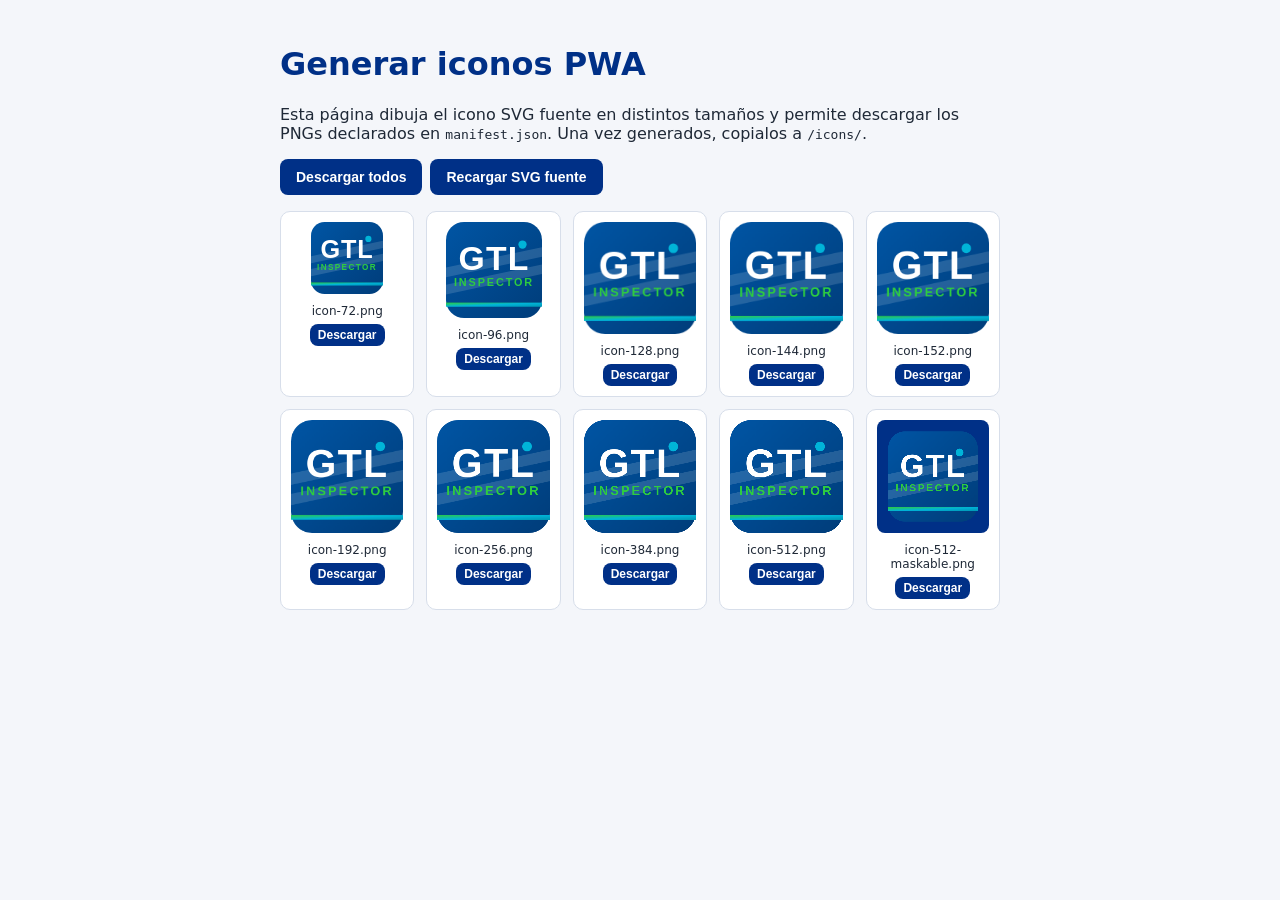
<file: icons/generate.html>
<!DOCTYPE html>
<html lang="es-AR">
<head>
<meta charset="UTF-8" />
<title>Generar iconos PWA — GTL Inspector</title>
<style>
  body { font-family: system-ui, sans-serif; background: #F4F6FA; color: #1F2937; padding: 24px; max-width: 720px; margin: 0 auto; }
  h1 { color: #003087; }
  .grid { display: grid; grid-template-columns: repeat(auto-fill, minmax(120px, 1fr)); gap: 12px; }
  .item { background: #fff; border: 1px solid #D7DEEA; border-radius: 10px; padding: 10px; text-align: center; }
  .item canvas { max-width: 100%; border-radius: 8px; }
  button { background: #003087; color: #fff; border: 0; padding: 10px 16px; border-radius: 8px; font-weight: 600; cursor: pointer; font-size: 14px; }
  .row { display: flex; gap: 8px; flex-wrap: wrap; margin: 16px 0; }
</style>
</head>
<body>
  <h1>Generar iconos PWA</h1>
  <p>Esta página dibuja el icono SVG fuente en distintos tamaños y permite descargar los PNGs declarados en <code>manifest.json</code>. Una vez generados, copialos a <code>/icons/</code>.</p>
  <div class="row">
    <button id="dlAll">Descargar todos</button>
    <button id="reload">Recargar SVG fuente</button>
  </div>
  <div class="grid" id="grid"></div>

  <script>
    const sizes = [
      { name: "icon-72.png",  size: 72 },
      { name: "icon-96.png",  size: 96 },
      { name: "icon-128.png", size: 128 },
      { name: "icon-144.png", size: 144 },
      { name: "icon-152.png", size: 152 },
      { name: "icon-192.png", size: 192 },
      { name: "icon-256.png", size: 256 },
      { name: "icon-384.png", size: 384 },
      { name: "icon-512.png", size: 512 },
      { name: "icon-512-maskable.png", size: 512, maskable: true }
    ];
    let svgText = null;

    async function loadSvg() {
      const r = await fetch("icon.svg?ts=" + Date.now());
      svgText = await r.text();
      drawAll();
    }

    function drawAll() {
      const grid = document.getElementById("grid");
      grid.innerHTML = "";
      sizes.forEach((sp) => {
        const c = document.createElement("canvas");
        c.width = sp.size; c.height = sp.size;
        const ctx = c.getContext("2d");
        const img = new Image();
        const blob = new Blob([svgText], { type: "image/svg+xml" });
        const url = URL.createObjectURL(blob);
        img.onload = () => {
          if (sp.maskable) {
            // Padding del 10% en maskable
            const pad = sp.size * 0.10;
            const inner = sp.size - 2 * pad;
            ctx.fillStyle = "#003087";
            ctx.fillRect(0, 0, sp.size, sp.size);
            ctx.drawImage(img, pad, pad, inner, inner);
          } else {
            ctx.drawImage(img, 0, 0, sp.size, sp.size);
          }
          URL.revokeObjectURL(url);
        };
        img.src = url;

        const item = document.createElement("div");
        item.className = "item";
        item.appendChild(c);
        const lbl = document.createElement("div");
        lbl.style.fontSize = "12px";
        lbl.style.marginTop = "6px";
        lbl.textContent = sp.name;
        item.appendChild(lbl);
        const btn = document.createElement("button");
        btn.textContent = "Descargar";
        btn.style.marginTop = "6px";
        btn.style.fontSize = "12px";
        btn.style.padding = "4px 8px";
        btn.onclick = () => download(c, sp.name);
        item.appendChild(btn);
        grid.appendChild(item);
      });
    }

    function download(canvas, name) {
      canvas.toBlob((b) => {
        const a = document.createElement("a");
        a.href = URL.createObjectURL(b);
        a.download = name;
        a.click();
      }, "image/png");
    }

    document.getElementById("dlAll").onclick = () => {
      document.querySelectorAll(".item").forEach((it, i) => {
        setTimeout(() => it.querySelector("button").click(), i * 250);
      });
    };
    document.getElementById("reload").onclick = loadSvg;
    loadSvg();
  </script>
</body>
</html>
</file>
